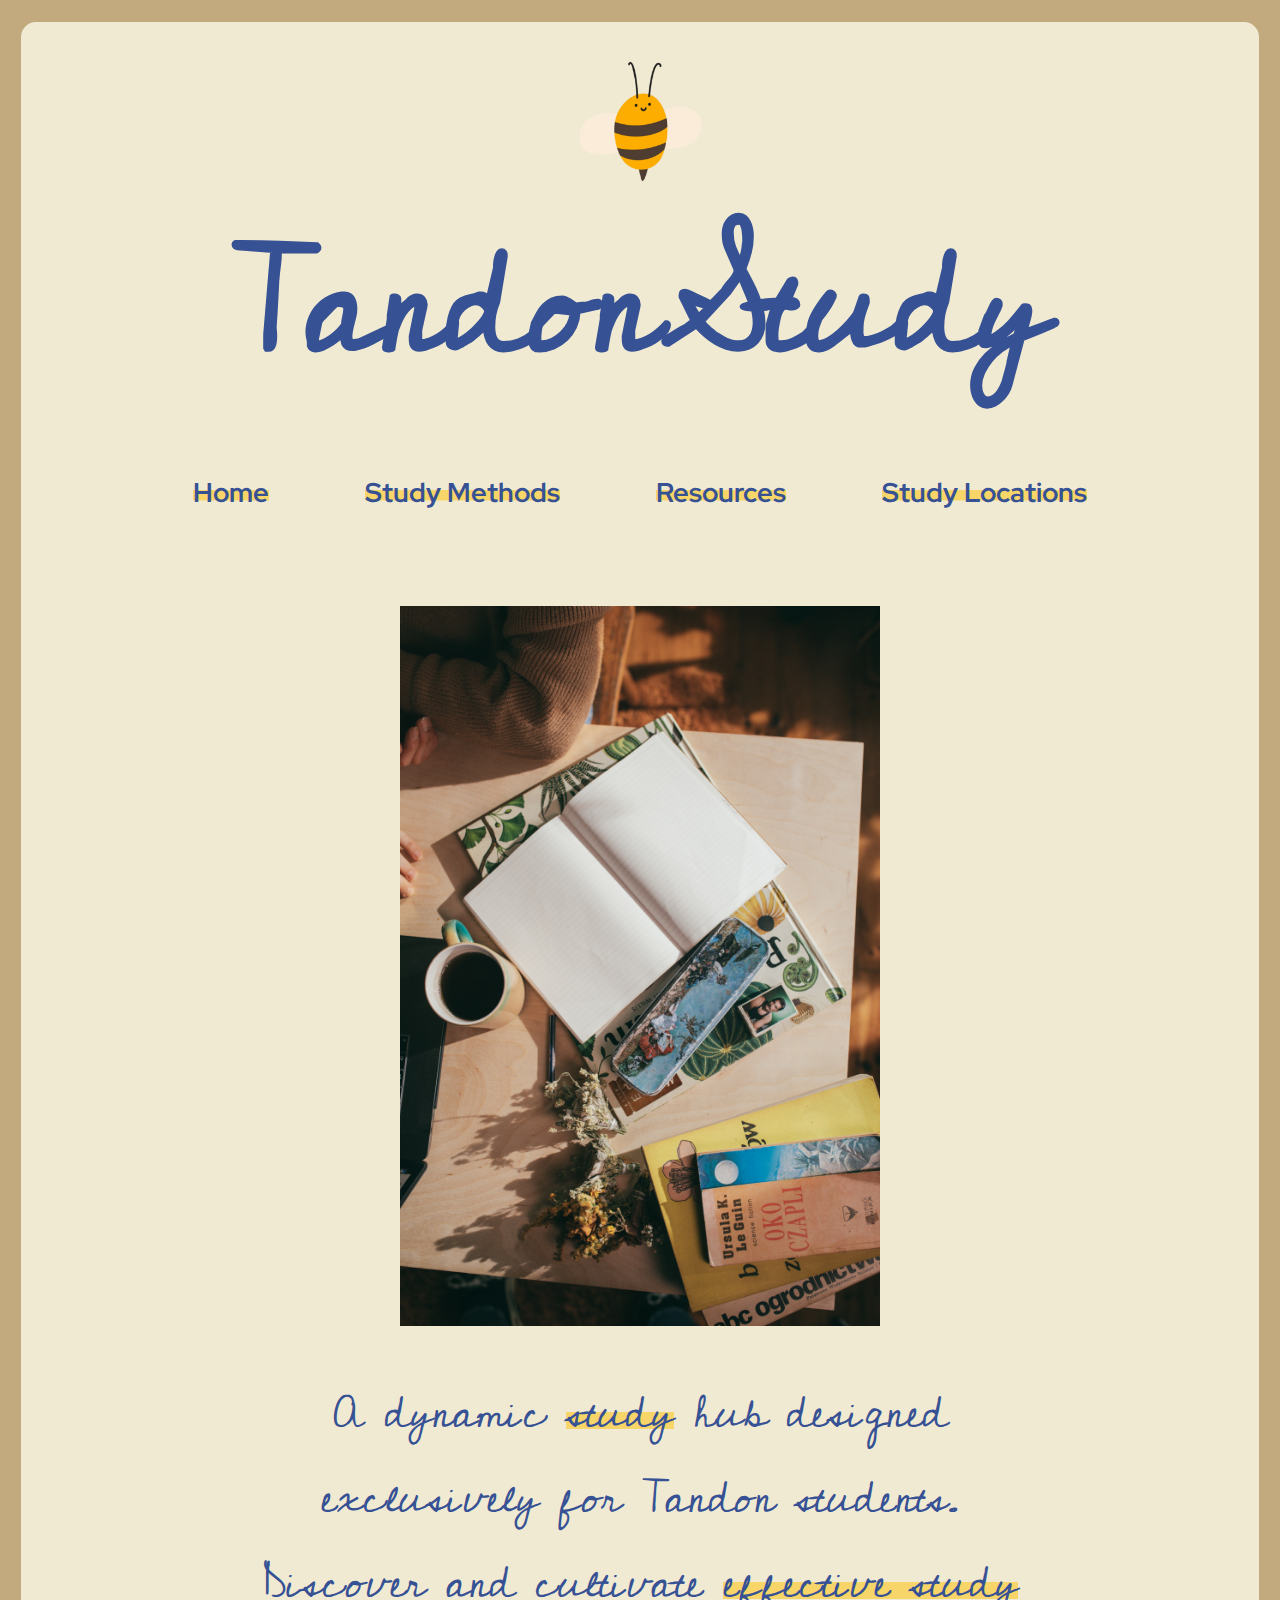
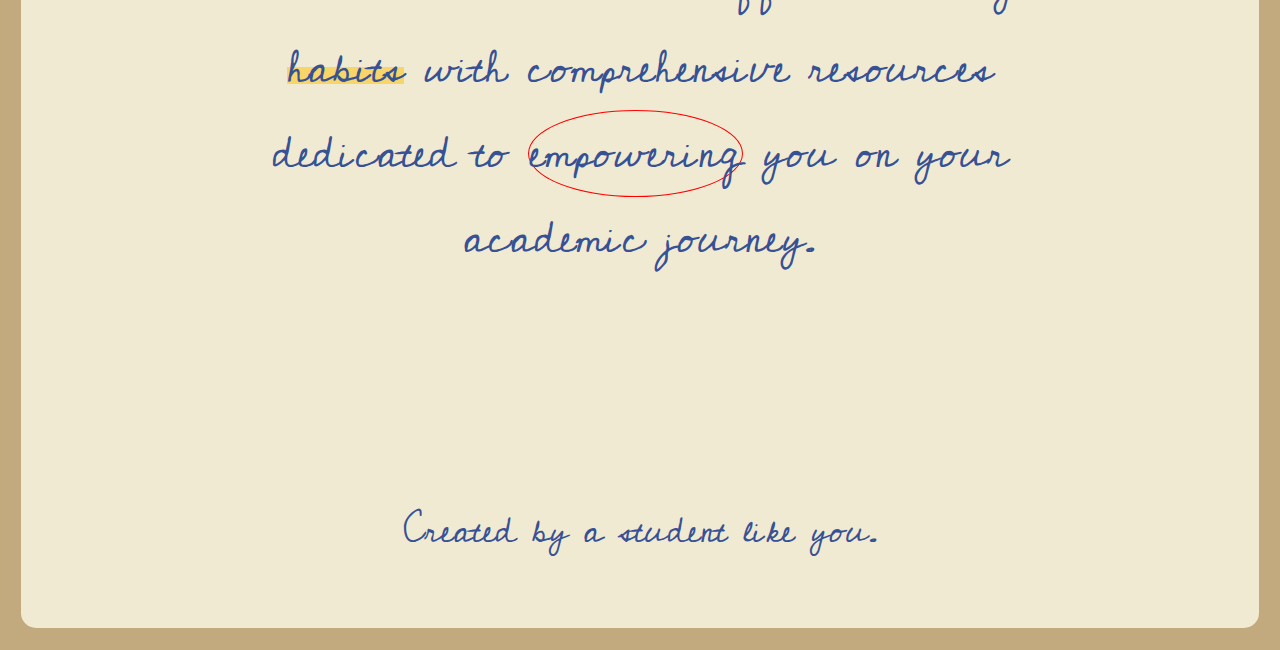
<file: index.html>
<!DOCTYPE html>
<html>

<head>
	<meta charset="utf-8">
	<meta name="viewport" content="width=device-width, initial-scale=1">

	<title>TandonStudy</title>

	<link rel="stylesheet" href="style.css">

	<link rel="preconnect" href="https://fonts.googleapis.com">
	<link rel="preconnect" href="https://fonts.gstatic.com" crossorigin>
	<link href="https://fonts.googleapis.com/css2?family=Cutive+Mono&family=Indie+Flower&family=Montserrat:ital,wght@1,700&family=Raleway:wght@200&family=Rubik+Bubbles&display=swap" rel="stylesheet">

	<link rel="preconnect" href="https://fonts.googleapis.com">
	<link rel="preconnect" href="https://fonts.gstatic.com" crossorigin>
	<link href="https://fonts.googleapis.com/css2?family=Cutive+Mono&family=Indie+Flower&family=Montserrat:ital,wght@1,700&family=Rubik+Bubbles&display=swap" rel="stylesheet">

	<link rel="preconnect" href="https://fonts.googleapis.com">

	<link href='https://fonts.googleapis.com/css?family=Cedarville Cursive' rel='stylesheet'>

	<link rel="preconnect" href="https://fonts.googleapis.com">
<link rel="preconnect" href="https://fonts.gstatic.com" crossorigin>
<link href="https://fonts.googleapis.com/css2?family=Cutive+Mono&family=Indie+Flower&family=Montserrat:ital,wght@1,700&family=PT+Sans&family=Raleway:wght@200&family=Red+Hat+Display:ital,wght@1,300&family=Rubik+Bubbles&display=swap" rel="stylesheet">

</head>

<body>
	<!-- Home page: navigation bar -->
	<div class="border_color">
		<div class="main_container"> 
			<div class="logo_image_main">
				<img style="height: 14vh;" src="bee.png">
			</div>

			<div id="header">
				<h1>TandonStudy</h1>
			</div>

			<div class="nav_menu">

			  	<a id="nav" href="index.html"> Home </a>

			  	<a id="nav" href="studyMethods.html">Study Methods</a>

				<a id="nav" href="techRecources.html">Resources</a>

				<a id="nav" href="studyLocations.html">Study Locations</a>

			</div>

				<div class="landing_image">
					<img style="height: 80vh;" src="landingImage.jpg">
				</div>

				<div class="bio">

					<p> A dynamic <span class="highlight">study</span> hub designed exclusively for Tandon students. Discover and cultivate <span class="highlight">effective study habits</span> with comprehensive resources dedicated to <span class="circle">empowering</span> you on your academic journey. </p>
				</div>

			<div class="footer">
				<p>Created by a student like you.</p>
			</div>

		</div>
	</div>

</body>

</html>
</file>
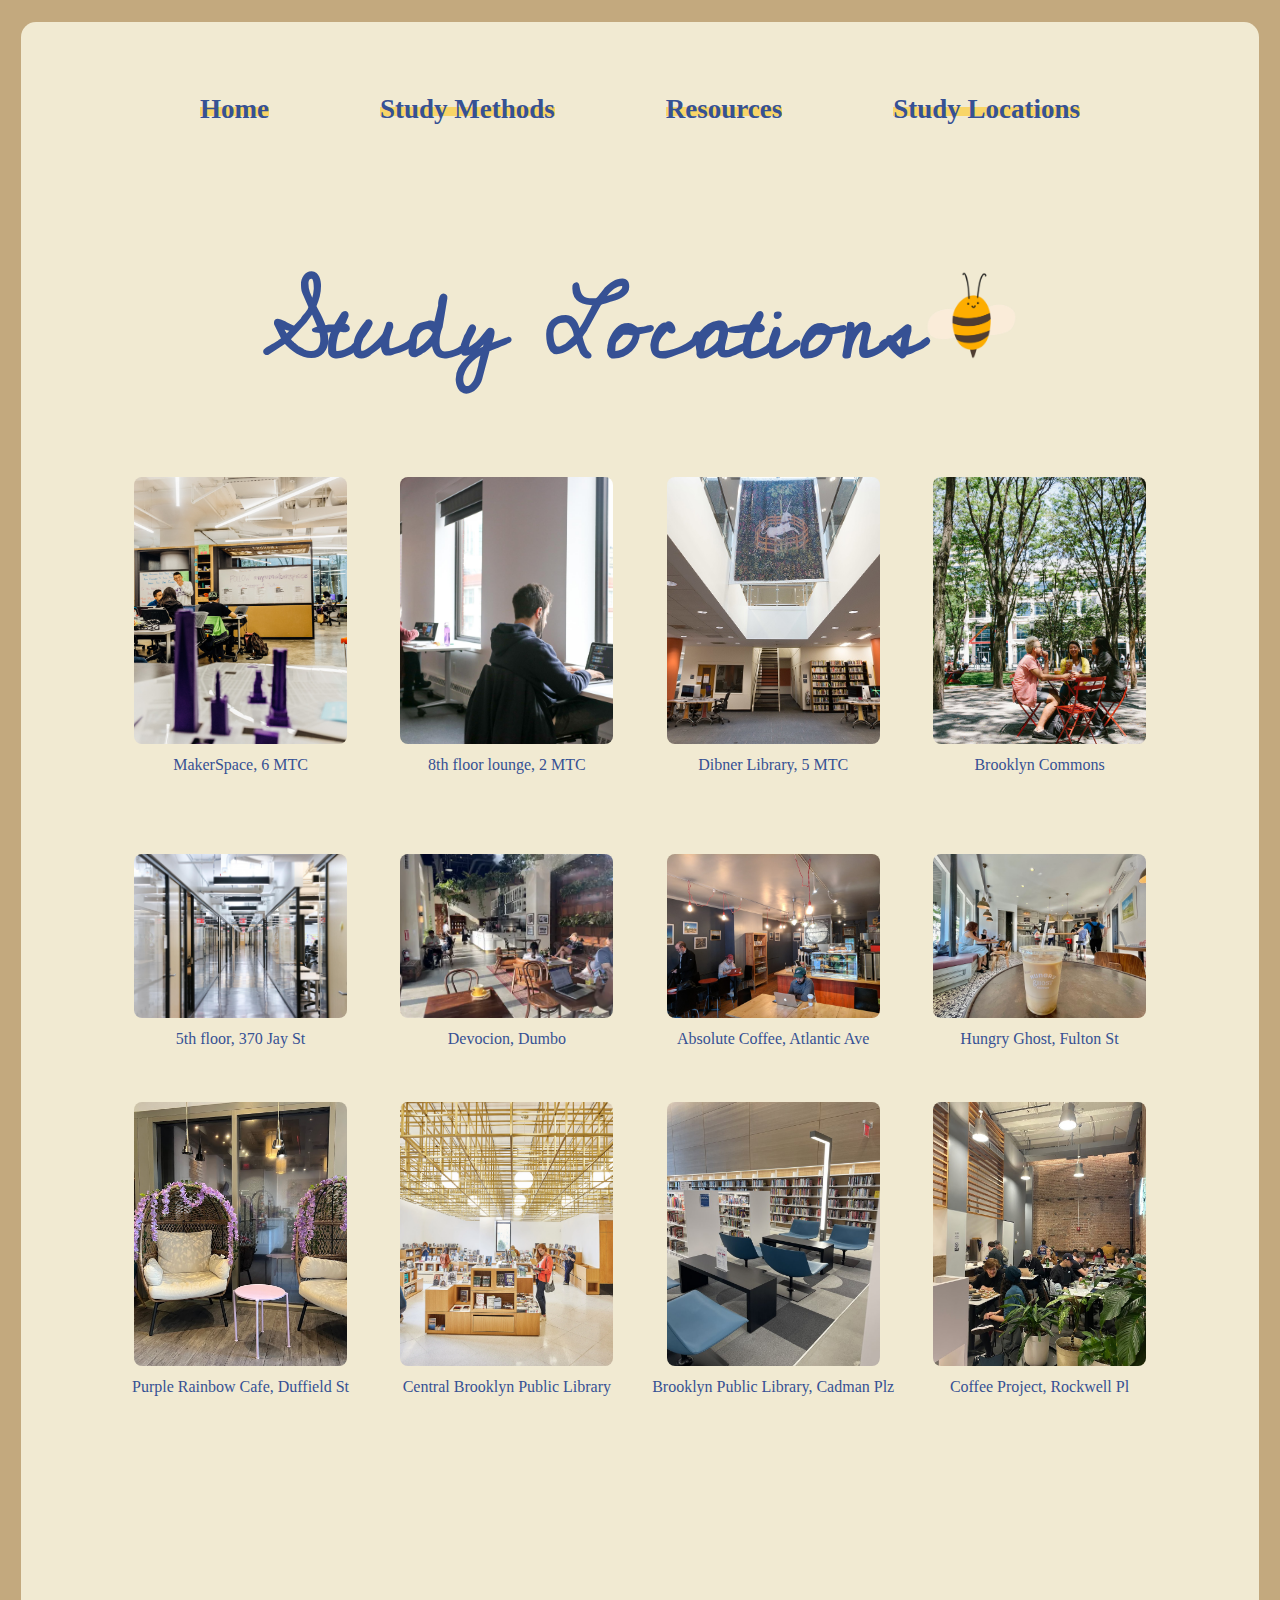
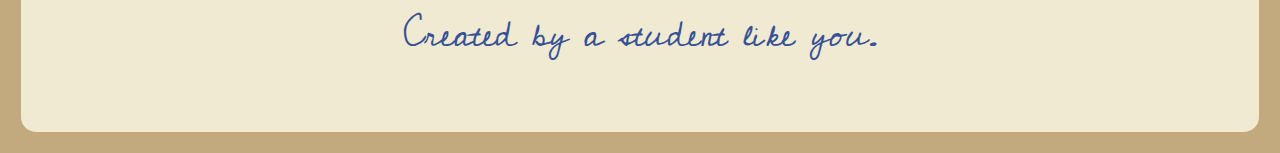
<file: studyLocations.html>
<!DOCTYPE html>
<html>

<head>
	<meta charset="utf-8">
	<meta name="viewport" content="width=device-width, initial-scale=1">

	<title>TandonStudy</title>

	<link rel="stylesheet" href="style.css">

	<link rel="preconnect" href="https://fonts.googleapis.com">
	<link rel="preconnect" href="https://fonts.gstatic.com" crossorigin>
	<link href="https://fonts.googleapis.com/css2?family=Cutive+Mono&family=Indie+Flower&family=Montserrat:ital,wght@1,700&family=Raleway:wght@200&family=Rubik+Bubbles&display=swap" rel="stylesheet">

	<link rel="preconnect" href="https://fonts.googleapis.com">
	<link rel="preconnect" href="https://fonts.gstatic.com" crossorigin>
	<link href="https://fonts.googleapis.com/css2?family=Cutive+Mono&family=Indie+Flower&family=Montserrat:ital,wght@1,700&family=Rubik+Bubbles&display=swap" rel="stylesheet">

	<link rel="preconnect" href="https://fonts.googleapis.com">

	<link href='https://fonts.googleapis.com/css?family=Cedarville Cursive' rel='stylesheet'>

</head>

<body>
	<!-- Home page: navigation bar -->
	<div class="border_color">
		<div class="main_container"> 

			<div class="nav_menu">

			  	<a href="index.html"> Home </a>

			  	<a href="studyMethods.html">Study Methods</a>

				<a href="techRecources.html">Resources</a>

				<a href="studyLocations.html">Study Locations</a>

			</div>

			<div id="sub-header">
				<div class="logo_image">
					<h1>Study Locations</h1>
					<img style="height: 10vh;" src="bee.png">
				</div>
			</div>


			<div class="loc_grid">

			    <div class="loc_item">
			      <img src="makerspace.jpeg">
			      <p>MakerSpace, 6 MTC</p>
			    </div>

			    <div class="loc_item">
			      <img src="2metro.jpeg">
			      <p>8th floor lounge, 2 MTC</p>
			    </div>

			    <div class="loc_item">
			      <img src="dibner.jpeg">
			      <p>Dibner Library, 5 MTC</p>
			    </div>


			     <div class="loc_item">
			      <img src="commons.jpeg">
			      <p>Brooklyn Commons</p>
			    </div>

			    <div class="loc_item">
			      <img src="370jay.jpeg">
			      <p>5th floor, 370 Jay St</p>
			    </div>
				
				<div class="loc_item">
			      <img src="devocion.webp">
			      <p>Devocion, Dumbo</p>
			    </div>

			     <div class="loc_item">
			      <img src="absolutecafe.jpeg">
			      <p>Absolute Coffee, Atlantic Ave</p>
			    </div>

			    <div class="loc_item">
			      <img src="hungryghost.jpeg">
			      <p>Hungry Ghost, Fulton St</p>
			    </div>

			    <div class="loc_item">
			      <img src="bowcafe.jpeg">
			      <p>Purple Rainbow Cafe, Duffield St</p>
			    </div>


			     <div class="loc_item">
			      <img src="centrallibrary.webp">
			      <p>Central Brooklyn Public Library</p>
			    </div>

			    <div class="loc_item">
			      <img src="brooklynlib.jpeg">
			      <p>Brooklyn Public Library, Cadman Plz</p>
			    </div>

			     <div class="loc_item">
			      <img src="coffeeproject.jpeg">
			      <p>Coffee Project, Rockwell Pl</p>
			    </div>

			</div>

			<div class="footer">
				<p>Created by a student like you.</p>
			</div>


		</div>
	</div>

</body>

</html>
</file>
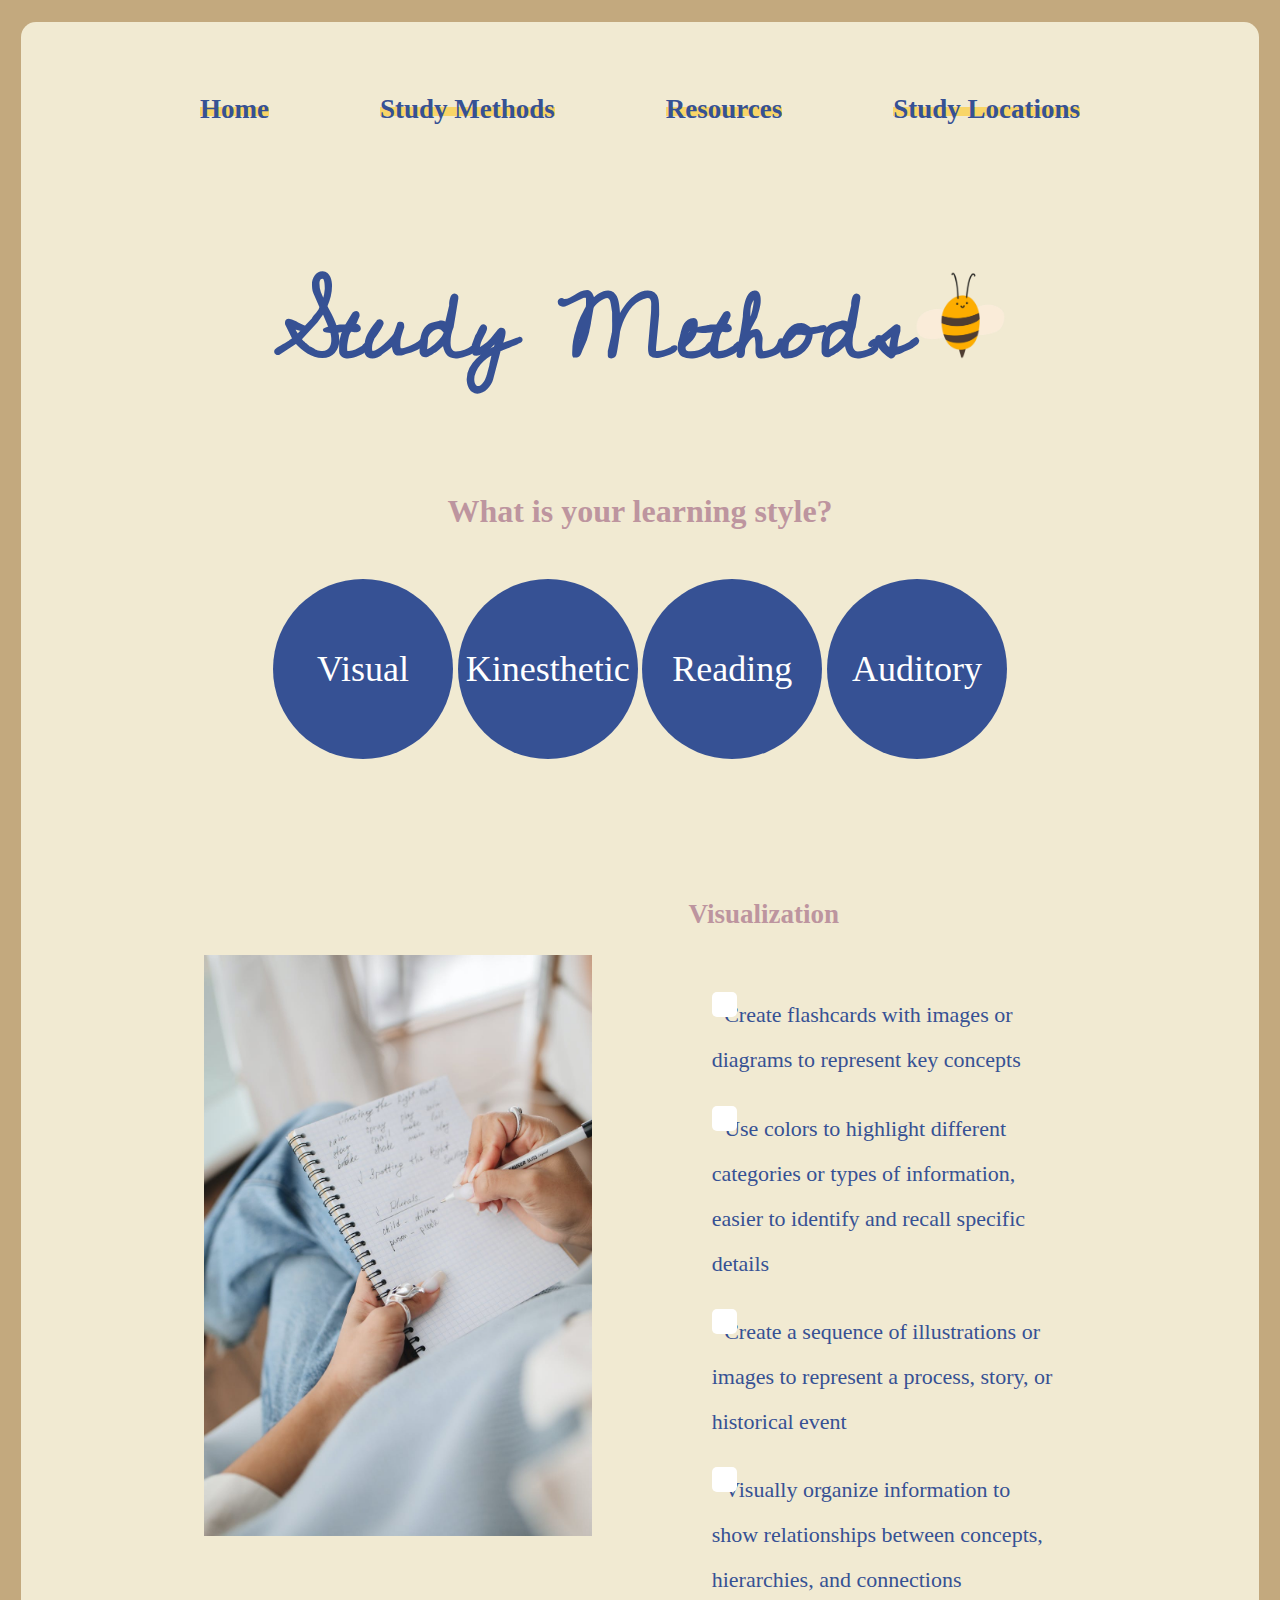
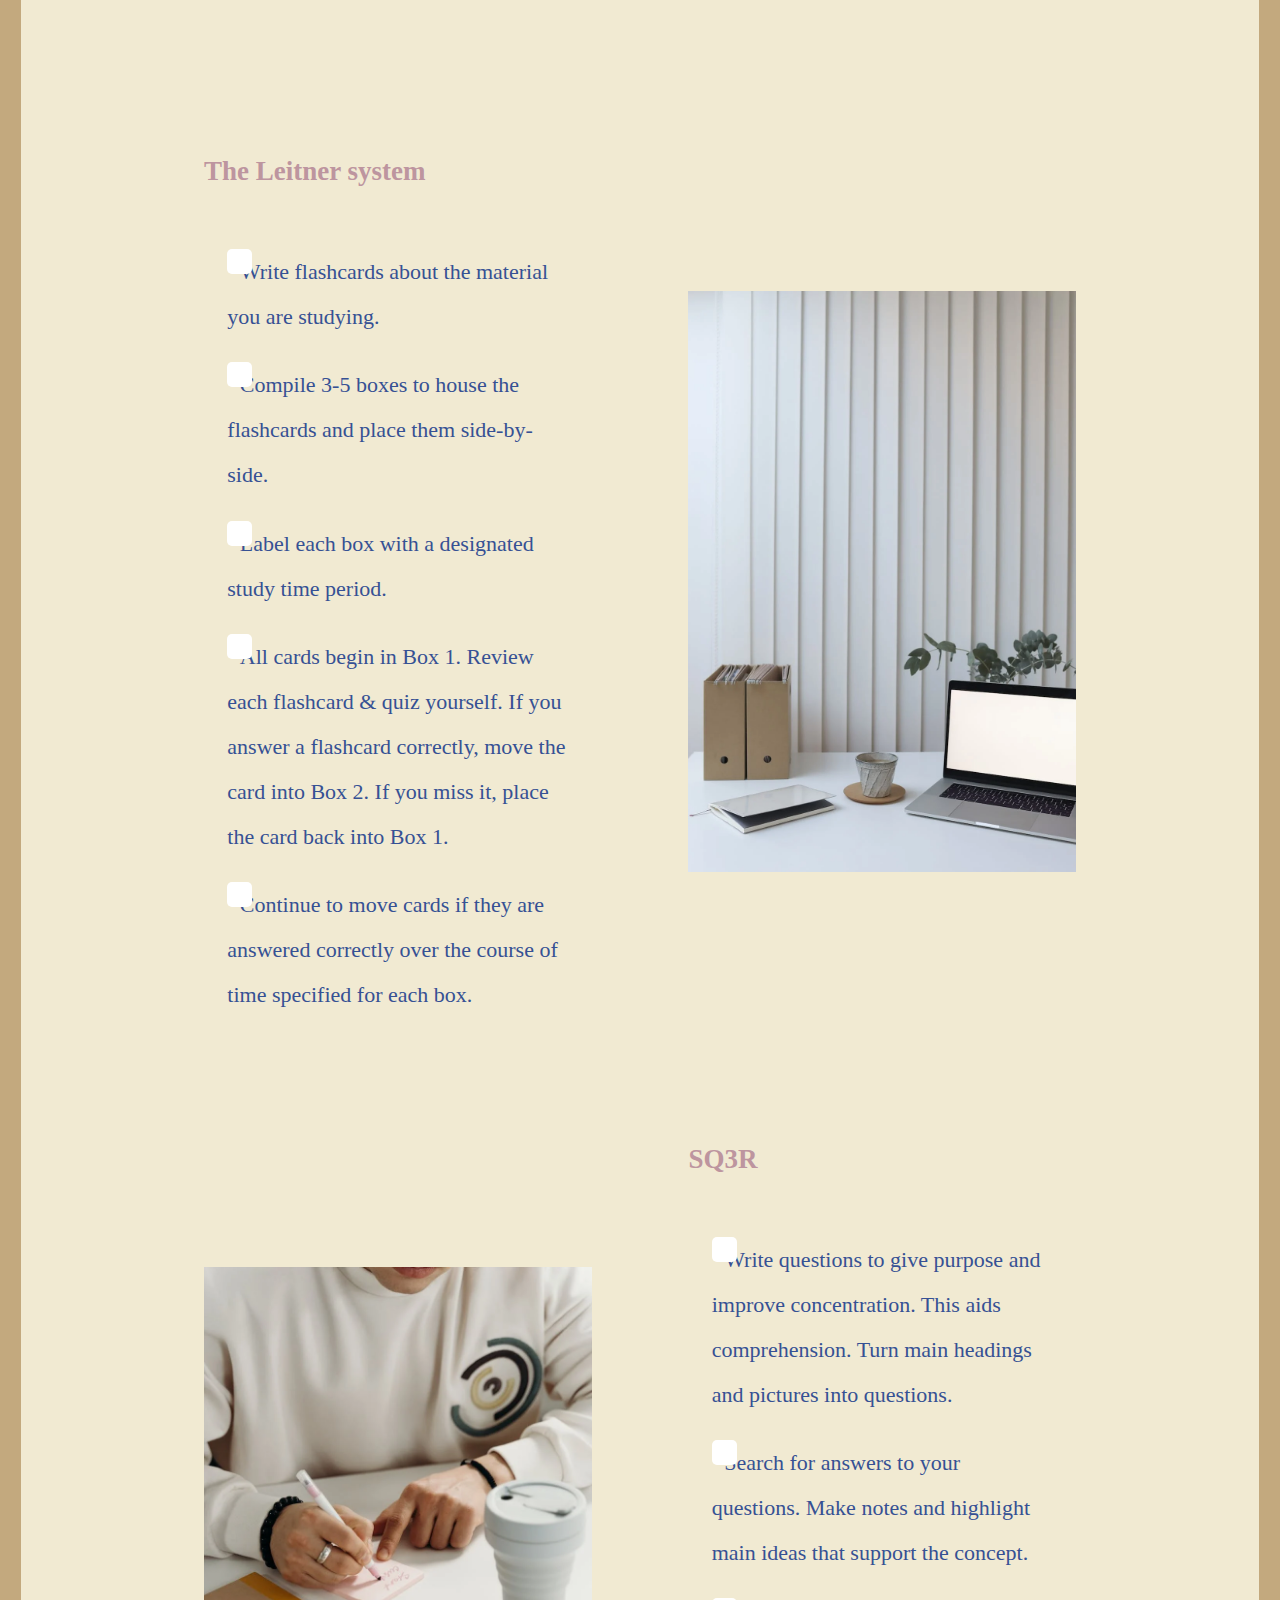
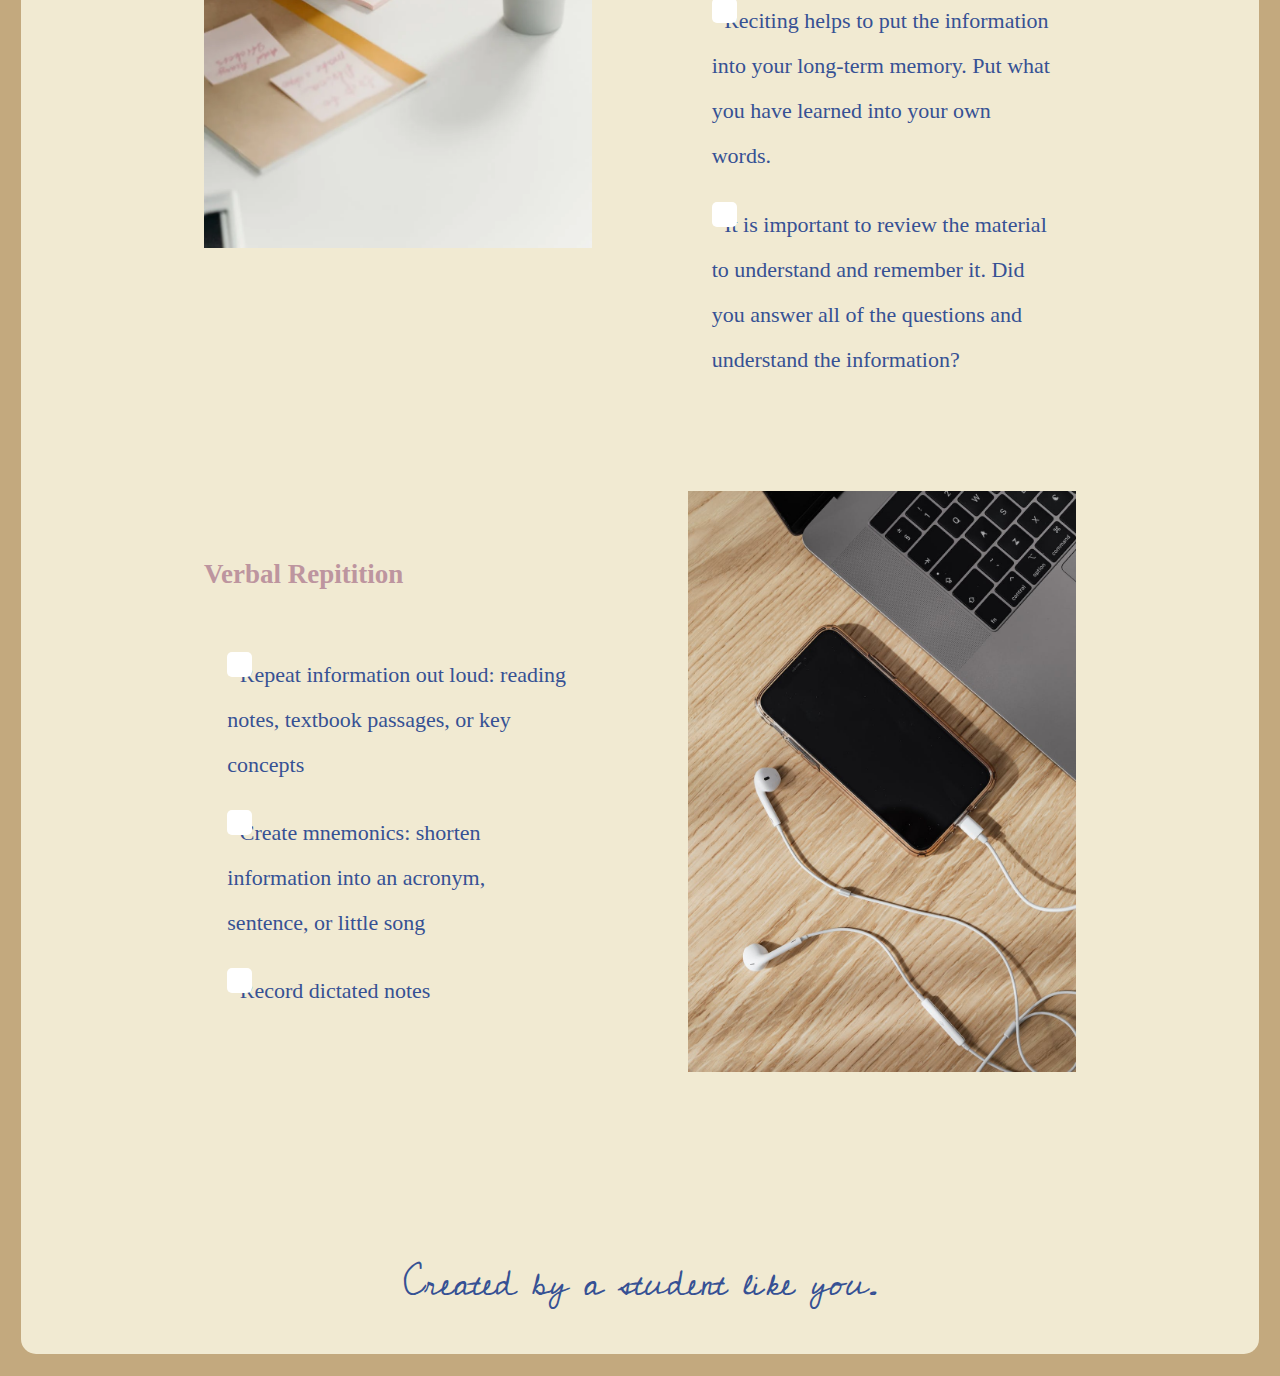
<file: studyMethods.html>
<!DOCTYPE html>
<html>

<head>
	<meta charset="utf-8">
	<meta name="viewport" content="width=device-width, initial-scale=1">

	<title>TandonStudy</title>

	<link rel="stylesheet" href="style.css">

	<link rel="preconnect" href="https://fonts.googleapis.com">
	<link rel="preconnect" href="https://fonts.gstatic.com" crossorigin>
	<link href="https://fonts.googleapis.com/css2?family=Cutive+Mono&family=Indie+Flower&family=Montserrat:ital,wght@1,700&family=Raleway:wght@200&family=Rubik+Bubbles&display=swap" rel="stylesheet">

	<link rel="preconnect" href="https://fonts.googleapis.com">
	<link rel="preconnect" href="https://fonts.gstatic.com" crossorigin>
	<link href="https://fonts.googleapis.com/css2?family=Cutive+Mono&family=Indie+Flower&family=Montserrat:ital,wght@1,700&family=Rubik+Bubbles&display=swap" rel="stylesheet">

	<link rel="preconnect" href="https://fonts.googleapis.com">

	<link href='https://fonts.googleapis.com/css?family=Cedarville Cursive' rel='stylesheet'>

</head>

<body>
	<!-- Home page: navigation bar -->
	<div class="border_color">
		<div class="main_container"> 

			<div class="nav_menu">

			  	<a href="index.html"> Home </a>

			  	<a href="studyMethods.html">Study Methods</a>

				<a href="techRecources.html">Resources</a>

				<a href="studyLocations.html">Study Locations</a>

			</div>

			<div id="sub-header">
				<div class="logo_image">
					<h1 class="sub_h">Study Methods </h1>
					<img style="height: 10vh;" src="bee.png">
				</div>
			</div>

			<div class="question_box">
				<div class="quest">
					<h1>What is your learning style?</h1>
				</div>
			</div>

				<div id="learn_types">
					<div class="type">
						<a href="#visual">Visual</a>
					</div>

					<div class="type">
						<a href="#kinesthetic">Kinesthetic</a>
					</div>

					<div class="type">
						<a href="#writing">Reading</a>
					</div>

					<div class="type">
						<a href="#audio">Auditory</a>
					</div>

				</div>

			<div class="section_row">

					<div class="col_1">
						<img class="col_img" src="visual.jpeg" width="100%">
					</div>

					<div class="col_2">
						
						<h1 class="resource_head" style="padding-bottom: 10%;" id="visual"> Visualization </h1>

						<label class="container">
  							<input type="checkbox">
  							<span class="checkmark"></span>Create flashcards with images or diagrams to represent key concepts
						</label>

						<label class="container">
  							<input type="checkbox">
  							<span class="checkmark"></span>Use colors to highlight different categories or types of information, easier to identify and recall specific details
						</label>

						<label class="container">
  							<input type="checkbox">
  							<span class="checkmark"></span>Create a sequence of illustrations or images to represent a process, story, or historical event
						</label>

						<label class="container">
  							<input type="checkbox">
  							<span class="checkmark"></span>Visually organize information to show relationships between concepts, hierarchies, and connections
						</label>

					</div>

				</div>

			</div>


			<div class="section_row">
					<div class="col_2">
						<h1 class="resource_head" style="padding-bottom: 10%;" id="kinesthetic"> The Leitner system </h1>
						
						<label class="container">
  							<input type="checkbox">
  							<span class="checkmark"></span>Write flashcards about the material you are studying.
						</label>

						<label class="container">
  							<input type="checkbox">
  							<span class="checkmark"></span>Compile 3-5 boxes to house the flashcards and place them side-by-side.
						</label>

						<label class="container">
  							<input type="checkbox">
  							<span class="checkmark"></span>Label each box with a designated study time period.
						</label>

						<label class="container">
  							<input type="checkbox">
  							<span class="checkmark"></span>All cards begin in Box 1. Review each flashcard & quiz yourself. If you answer a flashcard correctly, move the card into Box 2. If you miss it, place the card back into Box 1.
						</label>

						<label class="container">
  							<input type="checkbox">
  							<span class="checkmark"></span>Continue to move cards if they are answered correctly over the course of time specified for each box.
						</label>

				</div>

				<div class="col_1">
					<img class="col_img" src="kinesthetic.webp" width="100%">
				</div>
			</div>

			<div class="section_row">

					<div class="col_1">
						<img class="col_img" src="reading.webp" width="100%">
					</div>

					<div class="col_2">
						<h1 class="resource_head" style="padding-bottom: 10%;" id="writing"> SQ3R </h1>
						
						<label class="container">
  							<input type="checkbox">
  							<span class="checkmark"></span>
  							Write questions to give purpose and improve concentration. This aids comprehension. Turn main headings and pictures into questions.
						</label>

						<label class="container">
  							<input type="checkbox">
  							<span class="checkmark"></span>
  							Search for answers to your questions. Make notes and highlight main ideas that support the concept.
						</label>

						<label class="container">
  							<input type="checkbox">
  							<span class="checkmark"></span>
  							Reciting helps to put the information into your long-term memory. Put what you have learned into your own words.
						</label>

						<label class="container">
  							<input type="checkbox">
  							<span class="checkmark"></span>
  							It is important to review the material to understand and remember it. Did you answer all of the questions and understand the information?
						</label>

				</div>

			</div>

			<div class="section_row">
					<div class="col_2">
						<h1 class="resource_head" style="padding-bottom: 10%;" id="audio"> Verbal Repitition </h1>
						
						<label class="container">
  							<input type="checkbox">
  							<span class="checkmark"></span>
  							Repeat information out loud: reading notes, textbook passages, or key concepts
						</label>

						<label class="container">
  							<input type="checkbox">
  							<span class="checkmark"></span>
  							Create mnemonics: shorten information into an acronym, sentence, or little song
						</label>

						<label class="container">
  							<input type="checkbox">
  							<span class="checkmark"></span>
  							Record dictated notes
						</label>

				</div>

				<div class="col_1">
					<img class="col_img" src="audio.jpeg" width="100%">
				</div>
			</div>



			<div class="footer">
				<p>Created by a student like you.</p>
			</div>


		</div>
	</div>

</body>

</html>
</file>
<file: style.css>
.main_container {
  display: flex;
  flex-direction: column;
  padding-bottom: 3vh;
}

.border_color {
	width: 98%;
	height: 98%;
	border-radius: 15px;
	background-color: #F1EAD2;
}

#header {
	font-size: 8vh;
	text-align: center;
	line-height: 0;
	font-family: 'Cedarville Cursive';
}

#sub-header {
	font-size: 5vh;
	text-align: center;
	line-height: 0;
	margin-top: 4%;
	font-family: 'Cedarville Cursive';
}

body {
	background-color: #C3A97E;
	color: #365194;
	display: flex;
	padding-top: 1.5vh;
	justify-content: center;
	padding-bottom: 1.5vh;
	font-family: 'Figtree';
}

.resources {
	font-size: 3vh;
	line-height: 30px;
}

.resource_head {
	font-size: 3vh;
	color: #BD959F;
}

h1:sub_h {
	font-size: 15px;
}

.nav_menu {
	display: flex;
	justify-content: center;
	flex-wrap: wrap;
	justify-content: space-around;
	flex-wrap: nowrap;
	padding-top: 8vh;
	padding-bottom: 6px;
	font-size: 3vh;
	font-weight: bolder;
	font-family: 'Red Hat Display';
	margin-right: 10%;
    margin-left: 10%;
}

.nav_menu a {
	color: #365194;
	text-decoration: none;
	border-radius: 18%;
	background: linear-gradient(120deg, #f8d568 0%, #f8d568 100%);
  background-repeat: no-repeat;
  background-size: 100% 30%;
  background-position: 0 60%;
}

.nav_menu a:hover {
	border-radius: 50%;
	border: 1px solid red;
}

/* CodyProgramming Background Border Radius With Linear Gradient*/
.highlight, nav {
	border-radius: 15%;
	background: linear-gradient(120deg, #f8d568 0%, #f8d568 100%);
	background-repeat: no-repeat;
	background-size: 100% 20%;
	background-position: 0 60%;
}

.circle {
	border-radius: 90%;
	border: 1px solid red;
}

.logo_image_main {
	display: flex;
	padding-top: 4vh;
	justify-content: center;
	padding-bottom: 3vh;
}

.logo_image {
	display: flex;
	padding-top: 10vh;
	justify-content: center;
}

.landing_image {
	padding-top: 10vh;
	display: flex;
	justify-content: center;
	align-items: center;
}

.bio {
	text-align: center;
	font-size: 5vh;
	display: flex;
	flex-wrap: nowrap;
	padding-right: 25vh;
	padding-left: 25vh;
	padding-bottom: 5vh;
	font-family: 'Cedarville Cursive';
}

.container {
	display: flex;
	flex: nowrap;
	justify-content: space-evenly;
}

.infobox {
	height: 20vh;
	width: 20vh;
	background-color: rgba(195,169,126);
	border-radius: 20%;
}

.footer {
	padding-top: 10vh;
	display: flex;
	justify-content: center;
	font-size: 4vh;
	font-family: 'Cedarville Cursive';
}

.question_box {
	display: flex;
	padding-top: 9vh;
	justify-content: center;
}

.quest {
	color: #BD959F;
	font-size: 100%;
	text-align: center;
	margin-right: 5%;
	margin-left: 5%;
	height: 8%;
	width: 50%;
}

#learn_types {
	font-size: 4vh;
	display: flex;
	flex-direction: row;
	justify-content: space-evenly;
	padding-top: 3vh;
	margin-left: 20%;
	margin-right: 20%;
	margin-bottom: 6%;
}

#learn_types .type a {
	text-decoration: none;
	color: white;

}

.type {
	display: flex;
	justify-content: center;
	align-items: center;
	border-radius: 50%;
	height: 20vh;
	width: 20vh;
	background-color: #365194;
}

.type:hover {
	background-color: #BD959F;
}

label {
	margin: 6%;
}

.container {
	display: flex;
	line-height: 5vh;
	display: block;
	font-size: 22px;
	position: relative;
	margin-bottom: 12px;
}

.container input {
	height: 0;
	width: 0;
}

/* ModernCSS: Pure CSS Custom Checkbox Style */
.checkmark {
	border-radius: 20%;
	position: absolute;
	top: 0;
	left: 0;
	height: 25px;
	width: 25px;
	background-color: white;
}

.container input:checked ~ .checkmark {
  background-color: #C3A97E;;
}

.checkmark:after {
  content: "";
  position: absolute;
  display: none;
}

.container input:checked ~ .checkmark:after {
  display: block;
}

/* W3 Schools: How TO - Custom Checkbox */
.container .checkmark:after {
  left: 9px;
  top: 5px;
  width: 5px;
  height: 10px;
  border: solid white;
  border-width: 0 3px 3px 0;
  transform: rotate(45deg);
}

.section_row {
	display: flex;
	justify-content: space-between;
	align-items: center;
	padding-left: 15vh;
	padding-right: 15vh;
	flex-wrap: nowrap;
	flex-direction: row;
}

.col_1 {
	width: 50%;
	margin: 5%;
}

.col_2 {
	width: 50%;
	margin: 5%;
	align-content: center;
}

.res_grid {
	padding-top: 3vh;
	display: flex;
	flex-direction: column;
}

.res_row {
	display: flex;
	justify-content: space-around;
}

.res_col {
	flex: 1;
	margin-right: 2vh;
 	margin-bottom: 2vh;
 	overflow: hidden;
 	position: relative;
 	background-color: #C3A97E;
 	justify-content: center;
  	align-items: center;
}

.overlay {
	z-index: 1;
	opacity: 0;
	position: absolute;
	color: white;
	display: flex;
	transition: background 0.3s ease;
}

.res_col:hover .overlay {
	opacity: 1;
}

.image_link {
 	height: 100%;
 	width: 100%;
 	object-fit: cover;
}

.img_hov:hover {
	opacity: 0.6;
}

.loc_grid {
	margin-right: 7%;
	margin-left: 7%;
	margin-top: 7%;
	display: flex;
	flex-wrap: wrap;
	justify-content: space-around;
}

.loc_item {
	box-sizing: border-box;
	width: 25%;
	text-align: center;
	margin-bottom: 4%;
}

.loc_item img {
	border-radius: 8px;
	width: 80%;
	height: 80%;
	object-fit: cover;
}

.loc_item p {
	margin-top: 8px;
}

@media only screen and (max-width: 450px) {
	.main_container {
	  display: flex;
	  flex-direction: column;
	  padding-bottom: 2vh;
	}

	.border_color {
		width: 98%;
		height: 98%;
		border-radius: 15px;
		background-color: #F1EAD2;
	}

	#header {
		font-size: 5px;
		text-align: center;
		line-height: 0;
		font-family: 'Cedarville Cursive';
	}

	#sub-header {
		font-size: 8px;
		text-align: center;
		line-height: 0;
		margin-top: 4%;
		font-family: 'Cedarville Cursive';
	}

	body {
		background-color: #C3A97E;
		color: #365194;
		display: flex;
		padding-top: 0.5vh;
		justify-content: center;
		padding-bottom: 0.5vh;
		font-family: 'Figtree';
	}

	.resources {
		font-size: .4vh;
		line-height: 1vh;
	}

	.resource_head {
		font-size: 1vh;
		color: #BD959F;
	}

	h1:sub_h {
		font-size: 10vh;
	}

	.nav_menu {
		display: flex;
		justify-content: center;
		flex-wrap: wrap;
		justify-content: space-around;
		flex-wrap: nowrap;
		padding-top: 4vh;
		padding-bottom: 6px;
		font-size: 13px;
		font-family: 'Red Hat Display';
		margin-right: 5%;
	  margin-left: 5%;
	}

	.nav_menu a {
		color: #365194;
		text-decoration: none;
		border-radius: 18%;
		background: linear-gradient(120deg, #f8d568 0%, #f8d568 100%);
	  background-repeat: no-repeat;
	  background-size: 100% 30%;
	  background-position: 0 60%;
	}

	.nav_menu a:hover {
		border-radius: 50%;
		border: 1px solid red;
	}

	/* CodyProgramming Background Border Radius With Linear Gradient*/
	.highlight, nav {
		border-radius: 15%;
		background: linear-gradient(120deg, #f8d568 0%, #f8d568 100%);
		background-repeat: no-repeat;
		background-size: 100% 20%;
		background-position: 0 60%;
	}

	.circle {
		border-radius: 90%;
		border: 1px solid red;
	}

	.logo_image_main {
		display: flex;
		padding-top: 4vh;
		width: 70%;
		justify-content: center;
		padding-bottom: 3vh;
		margin-right: 20%;
		margin-left: 20%;
	}

	.logo_image {
		display: flex;
		padding-top: 10vh;
		justify-content: center;
	}

	.landing_image {
		padding-top: 10vh;
		display: flex;
		justify-content: center;
		align-items: center;
	}

	.bio {
		text-align: center;
		font-size: 10px;
		display: flex;
		flex-wrap: nowrap;
		padding-right: 15vh;
		padding-left: 15vh;
		padding-bottom: 2vh;
		font-family: 'Cedarville Cursive';
	}

	.container {
		display: flex;
		flex: nowrap;
		justify-content: space-evenly;
	}

	.infobox {
		height: 10vh;
		width: 10vh;
		background-color: rgba(195,169,126);
		border-radius: 20%;
	}

	.footer {
		padding-top: 5vh;
		display: flex;
		justify-content: center;
		font-size: 3vh;
		font-family: 'Cedarville Cursive';
	}

	.question_box {
		display: flex;
		padding-top: 4vh;
		justify-content: center;
	}

	.quest {
		color: #BD959F;
		font-size: 100%;
		text-align: center;
		margin-right: 5%;
		margin-left: 5%;
		height: 8%;
		width: 50%;
	}

	#learn_types {
		font-size: 4vh;
		display: flex;
		flex-direction: row;
		justify-content: space-evenly;
		padding-top: 3vh;
		margin-left: 20%;
		margin-right: 20%;
		margin-bottom: 6%;
	}

	#learn_types .type a {
		text-decoration: none;
		color: white;

	}

	.type {
		display: flex;
		justify-content: center;
		align-items: center;
		border-radius: 50%;
		height: 16vh;
		width: 16vh;
		background-color: #365194;
	}

	.type:hover {
		background-color: #BD959F;
	}

	label {
		margin: 6%;
	}

	.container {
		display: flex;
		line-height: 5vh;
		display: block;
		font-size: 22px;
		position: relative;
		margin-bottom: 12px;
	}

	.container input {
		height: 0;
		width: 0;
	}

	/* ModernCSS: Pure CSS Custom Checkbox Style */
	.checkmark {
		border-radius: 20%;
		position: absolute;
		top: 0;
		left: 0;
		height: 25px;
		width: 25px;
		background-color: white;
	}

	.container input:checked ~ .checkmark {
	  background-color: #C3A97E;;
	}

	.checkmark:after {
	  content: "";
	  position: absolute;
	  display: none;
	}

	.container input:checked ~ .checkmark:after {
	  display: block;
	}

	/* W3 Schools: How TO - Custom Checkbox */
	.container .checkmark:after {
	  left: 9px;
	  top: 5px;
	  width: 5px;
	  height: 10px;
	  border: solid white;
	  border-width: 0 3px 3px 0;
	  transform: rotate(45deg);
	}

	.section_row {
		display: flex;
		justify-content: space-between;
		align-items: center;
		padding-left: 15vh;
		padding-right: 15vh;
		flex-wrap: nowrap;
		flex-direction: row;
	}

	.col_1 {
		width: 50%;
		margin: 5%;
	}

	.col_2 {
		width: 50%;
		margin: 5%;
		align-content: center;
	}

	.res_grid {
		padding-top: 3vh;
		display: flex;
		flex-direction: column;
	}

	.res_row {
		display: flex;
		justify-content: space-around;
	}

	.res_col {
		flex: 1;
		margin-right: 2vh;
	 	margin-bottom: 2vh;
	 	overflow: hidden;
	 	position: relative;
	 	background-color: #C3A97E;
	 	justify-content: center;
	  	align-items: center;
	}

	.overlay {
		z-index: 1;
		opacity: 0;
		position: absolute;
		color: white;
		display: flex;
		transition: background 0.3s ease;
	}

	.res_col:hover .overlay {
		opacity: 1;
	}

	.image_link {
	 	height: 100%;
	 	width: 100%;
	 	object-fit: cover;
	}

	.img_hov:hover {
		opacity: 0.6;
	}

	.loc_grid {
		margin-right: 7%;
		margin-left: 7%;
		margin-top: 7%;
		display: flex;
		flex-wrap: wrap;
		justify-content: space-around;
	}

	.loc_item {
		box-sizing: border-box;
		width: 25%;
		text-align: center;
		margin-bottom: 4%;
	}

	.loc_item img {
		border-radius: 8px;
		width: 80%;
		height: 80%;
		object-fit: cover;
	}

	.loc_item p {
		margin-top: 8px;
	}
}
</file>
